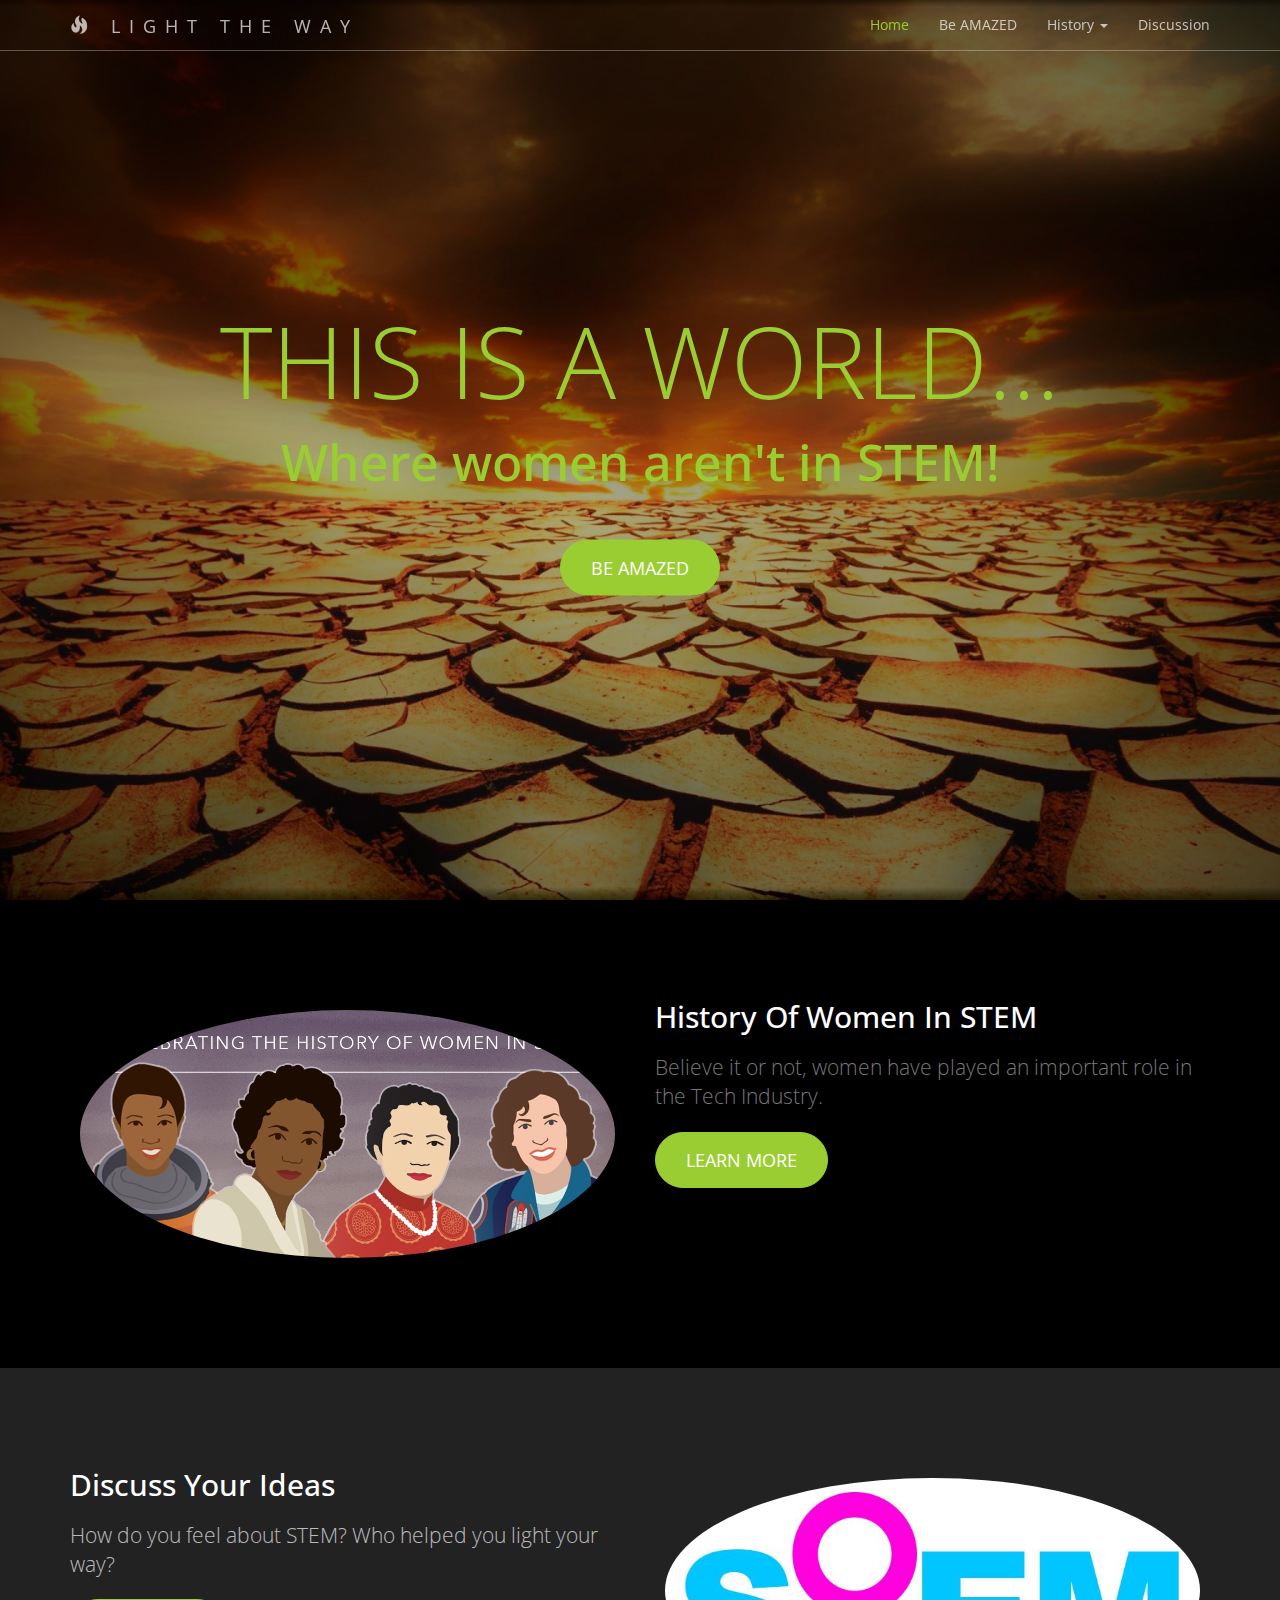
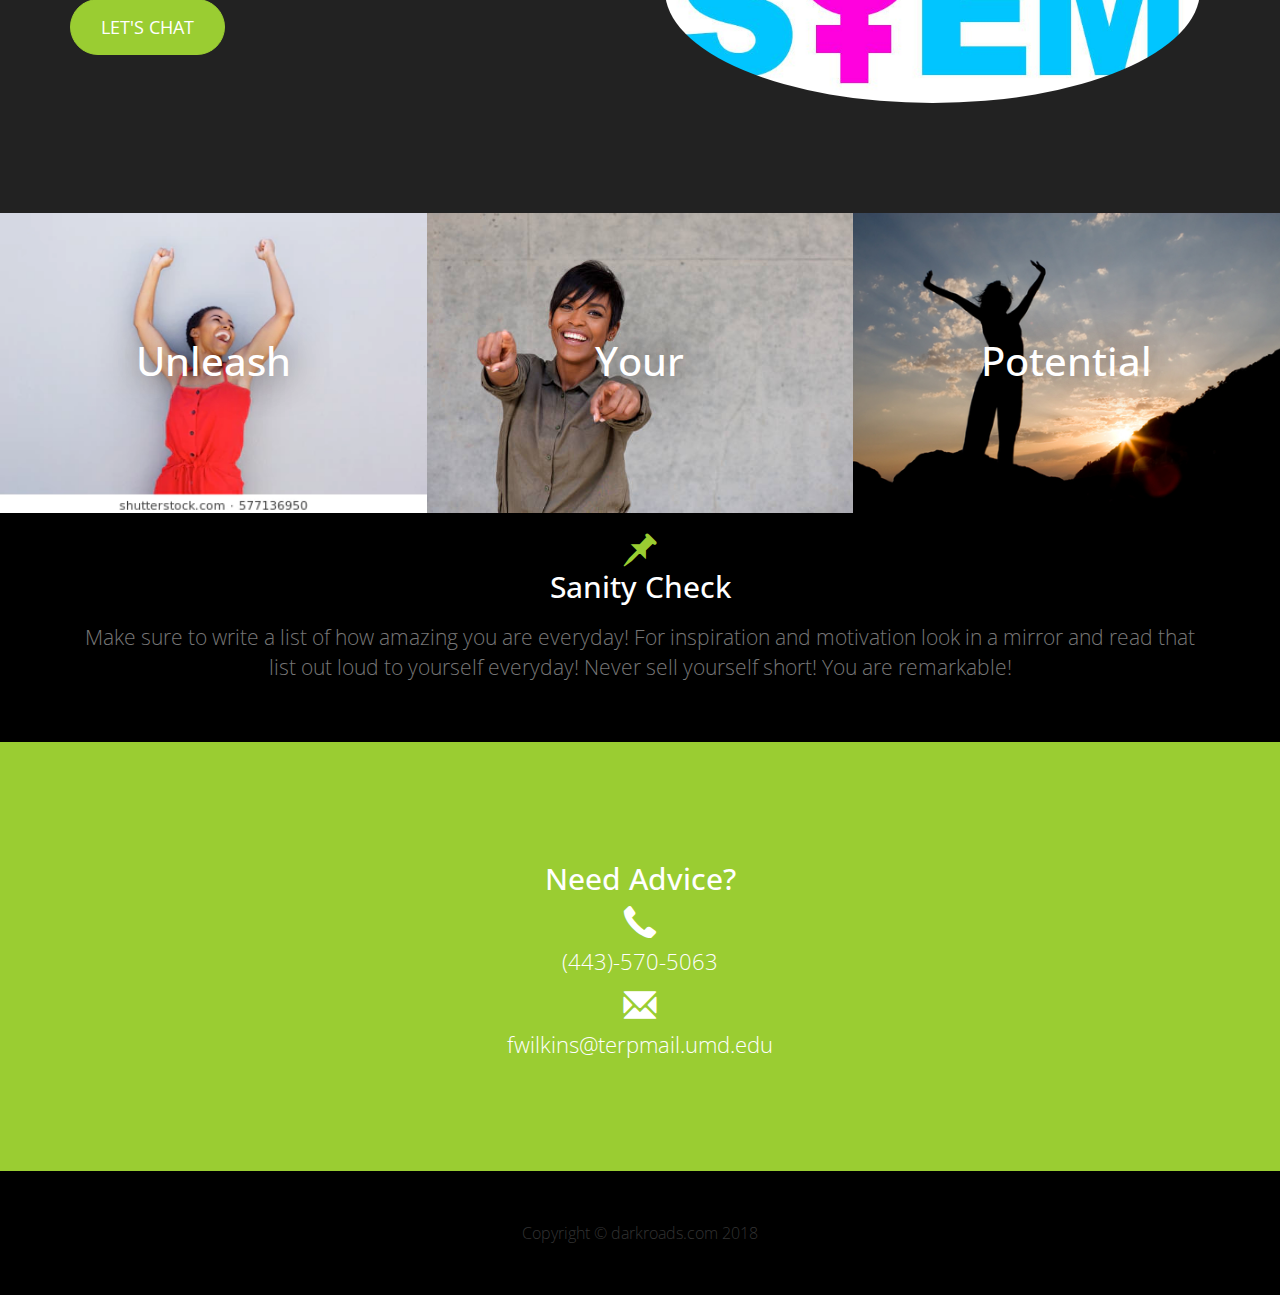
<file: WebTemplate/dark roads/index.html>
<!DOCTYPE html>
<!-- Template by Quackit.com -->
<!-- Images by various sources under the Creative Commons CC0 license and/or the Creative Commons Zero license. 
Although you can use them, for a more unique website, replace these images with your own. -->
<html lang="en">

<head>

    <meta charset="utf-8">
    <meta http-equiv="X-UA-Compatible" content="IE=edge">
    <meta name="viewport" content="width=device-width, initial-scale=1">
    <!-- The above 3 meta tags *must* come first in the head; any other head content must come *after* these tags -->

    <title>Dark Roads</title>

    <!-- Bootstrap Core CSS -->
    <link href="css/bootstrap.min.css" rel="stylesheet">

    <!-- Custom CSS: You can use this stylesheet to override any Bootstrap styles and/or apply your own styles -->
    <link href="css/custom.css" rel="stylesheet">

    <!-- HTML5 Shim and Respond.js IE8 support of HTML5 elements and media queries -->
    <!-- WARNING: Respond.js doesn't work if you view the page via file:// -->
    <!--[if lt IE 9]>
        <script src="https://oss.maxcdn.com/libs/html5shiv/3.7.0/html5shiv.js"></script>
        <script src="https://oss.maxcdn.com/libs/respond.js/1.4.2/respond.min.js"></script>
    <![endif]-->

    <!-- Custom Fonts from Google -->
    <link href='http://fonts.googleapis.com/css?family=Open+Sans:300italic,400italic,600italic,700italic,800italic,400,300,600,700,800' rel='stylesheet' type='text/css'>
    
</head>

<body>

    <!-- Navigation -->
    <nav id="siteNav" class="navbar navbar-default navbar-fixed-top" role="navigation">
        <div class="container">
            <!-- Logo and responsive toggle -->
            <div class="navbar-header">
                <button type="button" class="navbar-toggle" data-toggle="collapse" data-target="#navbar">
                    <span class="sr-only">Toggle navigation</span>
                    <span class="icon-bar"></span>
                    <span class="icon-bar"></span>
                    <span class="icon-bar"></span>
                </button>
                <a class="navbar-brand" href="#">
                	<span class="glyphicon glyphicon-fire"></span> 
                	LIGHT THE WAY
                </a>
            </div>
            <!-- Navigation Bars at the top right of the page -->
            <div class="collapse navbar-collapse" id="navbar">
                <ul class="nav navbar-nav navbar-right">
                    <li class="active">
                        <a href="index.html">Home</a>
                    </li>
                    <li>
                        <a href="beamazed.html">Be AMAZED</a>
                    </li>
					<li class="dropdown">
						<a href="history.html" class="dropdown-toggle" data-toggle="dropdown" role="button" aria-haspopup="true" aria-expanded="false">History <span class="caret"></span></a>
						<ul class="dropdown-menu" aria-labelledby="about-us">
							<li><a href="#">Computer Science</a></li>
							<li><a href="#">Mathematics</a></li>
							<li><a href="#">Engineering</a></li>
						</ul>
					</li>
                    <li>
                        <a href="discussion.html">Discussion
                    </li>
                </ul>
                
            </div><!-- /.navbar-collapse -->
        </div><!-- /.container -->
    </nav>

	<!-- Header -->
    <header>
        <div class="header-content">
            <div class="header-content-inner">
                <h1>THIS IS A WORLD...</h1>
                <h2>Where women aren't in STEM!</h2>
                <a href="beamazed.html" class="btn btn-primary btn-lg">Be AMAZED</a>
            </div>
        </div>
    </header>

	
	<!-- Women in stem -->
    <section class="content">
        <div class="container">
            <div class="row">
                <div class="col-sm-6">
                    <img class="img-responsive img-circle center-block" src="images/womenhistory.jpg" alt="">
                </div>
                <div class="col-sm-6">
                	<h2 class="section-header">History Of Women In STEM</h2>
                	<p class="lead text-muted">Believe it or not, women have played an important role in the Tech Industry. </p>
                	<a href="history.html" class="btn btn-primary btn-lg">Learn More</a>
                </div>

                
            </div>
        </div>
    </section>

	<!-- Content 2 -->
     <section class="content content-2">
        <div class="container">
            <div class="row">
                <div class="col-sm-6">
                	<h2 class="section-header">Discuss Your Ideas</h2>
                	<p class="lead text-light">How do you feel about STEM? Who helped you light your way?</p>
                	<a href="discussion.html" class="btn btn-primary btn-lg">Let's Chat</a>
                </div>    
                <div class="col-sm-6">
                    <img class="img-responsive img-circle center-block" src="images/womenstem.jpg" alt="">
                </div>            
                
            </div>
        </div>
    </section>    

    <!-- Promos -->
	<div class="container-fluid">
        <div class="row promo">
				<div class="col-md-4 promo-item item-1">
					<h3>
						Unleash
					</h3>
				</div>
        
				<div class="col-md-4 promo-item item-2">
					<h3>
						Your
					</h3>
                </div>
			
				<div class="col-md-4 promo-item item-3">
					<h3>
						Potential
					</h3>
				</div>
        </div>
    </div><!-- /.container-fluid -->

	<!-- Content 3 -->
     <section class="content content-3">
        <div class="container">
			<h2 class="section-header"><span class="glyphicon glyphicon-pushpin text-primary"></span><br> Sanity Check</h2>
			<p class="lead text-muted"> Make sure to write a list of how amazing you are everyday! For inspiration and motivation look in a mirror and read that list
                                          out loud to yourself everyday! Never sell yourself short! You are remarkable!</p>              
            </div>
        </div>
    </section>
    
	<!-- Footer -->
    <footer class="page-footer">
    
    	<!-- Contact Us -->
        <div class="contact">
        	<div class="container">
				<h2 class="section-heading">Need Advice?</h2>
				<p><span class="glyphicon glyphicon-earphone"></span><br> (443)-570-5063</p>
				<p><span class="glyphicon glyphicon-envelope"></span><br> fwilkins@terpmail.umd.edu</p>
        	</div>
        </div>
        	
        <!-- Copyright etc -->
        <div class="small-print">
        	<div class="container">
        		<p>Copyright &copy; darkroads.com 2018</p>
        	</div>
        </div>
        
    </footer>

    <!-- jQuery -->
    <script src="js/jquery-1.11.3.min.js"></script>

    <!-- Bootstrap Core JavaScript -->
    <script src="js/bootstrap.min.js"></script>

    <!-- Plugin JavaScript -->
    <script src="js/jquery.easing.min.js"></script>
    
    <!-- Custom Javascript -->
    <script src="js/custom.js"></script>

</body>

</html>
</file>
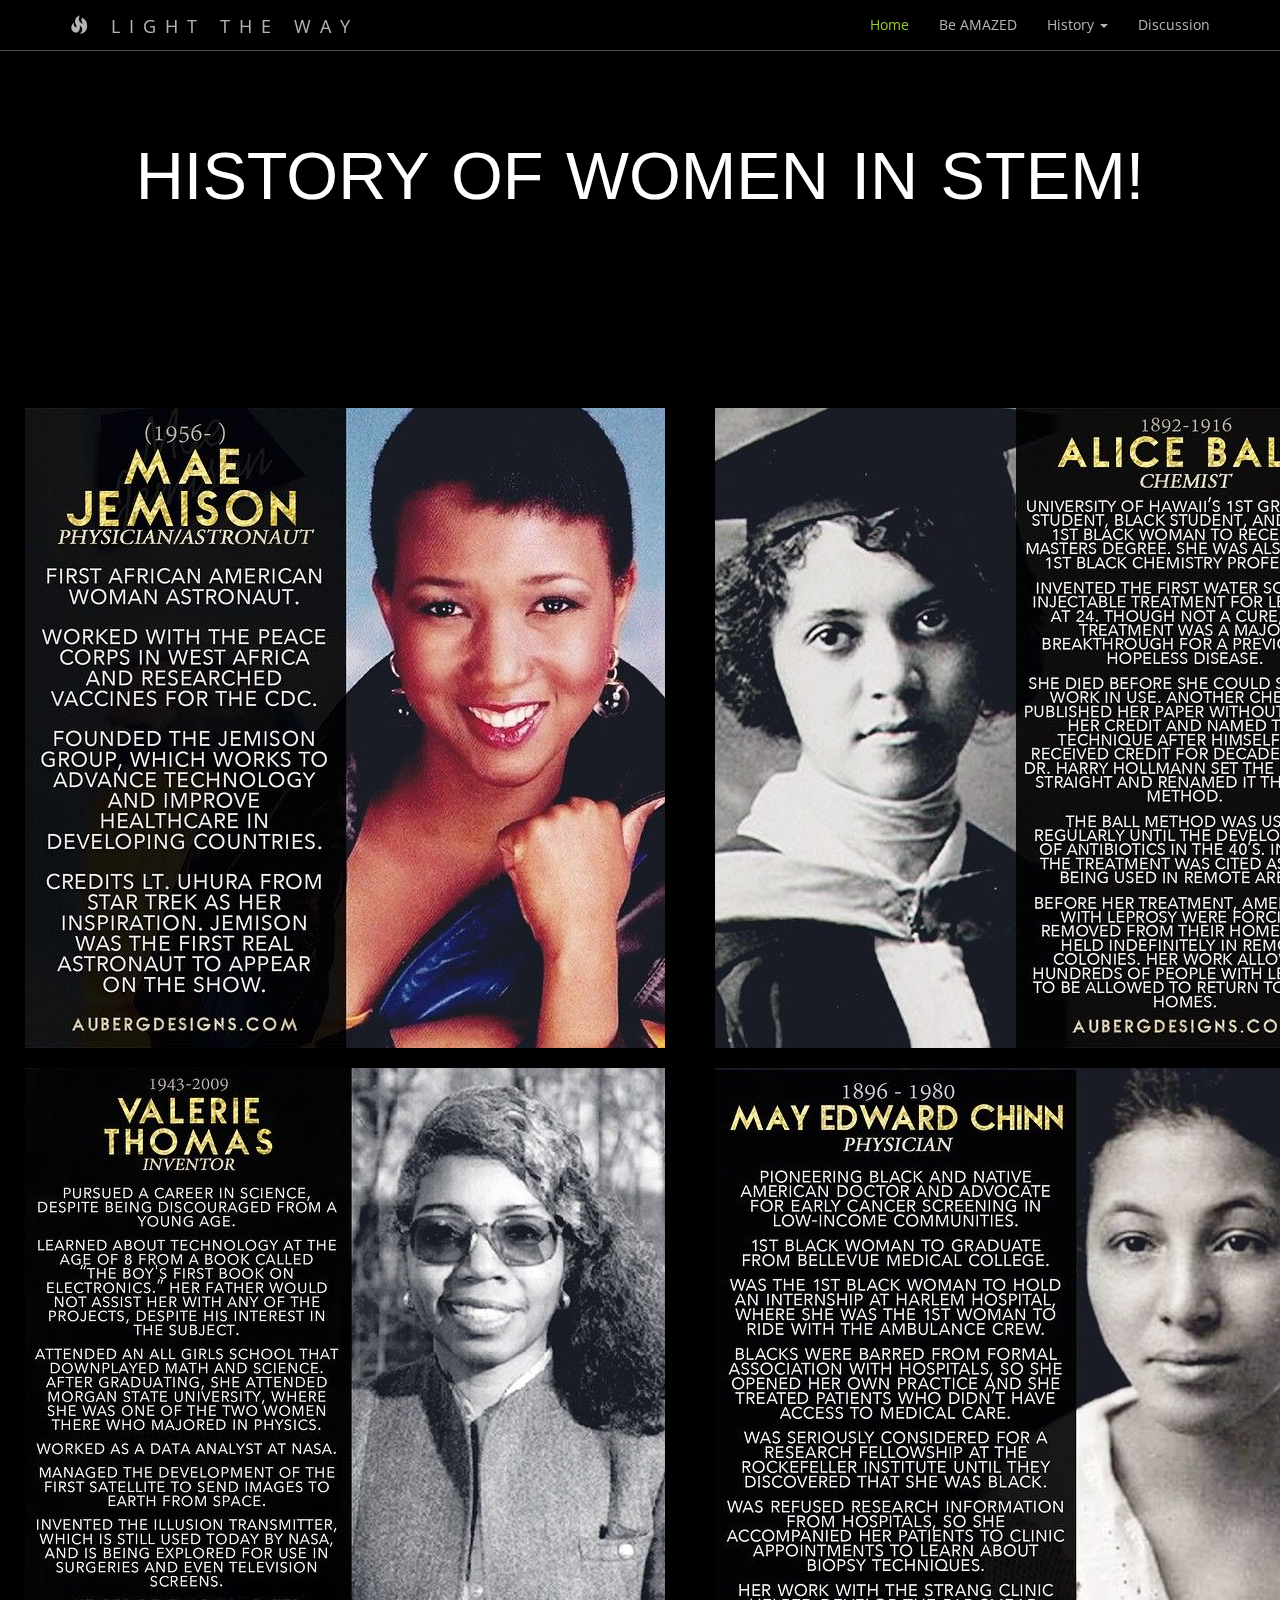
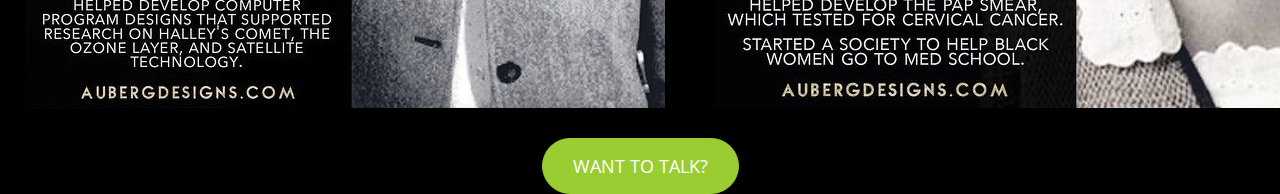
<file: WebTemplate/dark roads/history.html>
<!DOCTYPE html>
    <html lang="en">
        <head>
            <title>Be AMAZED</title>
            <meta charset="UTF-8" /> 
            <meta http-equiv="X-UA-Compatible" content="IE=edge">
            <meta name="viewport" content="width=device-width, initial-scale=1">
            <link href="css/bootstrap.min.css" rel="stylesheet">
            <link href="css/custom.css" rel="stylesheet">
            <script src="https://oss.maxcdn.com/libs/html5shiv/3.7.0/html5shiv.js"></script>
            <script src="https://oss.maxcdn.com/libs/respond.js/1.4.2/respond.min.js"></script>
            <link href='http://fonts.googleapis.com/css?family=Open+Sans:300italic,400italic,600italic,700italic,800italic,400,300,600,700,800' rel='stylesheet' type='text/css'>
        </head>
        
        <body>
             <!-- Navigation -->
                <nav id="siteNav" class="navbar navbar-default navbar-fixed-top" role="navigation">
                    <div class="container">
                        <!-- Logo and responsive toggle -->
                        <div class="navbar-header">
                            <button type="button" class="navbar-toggle" data-toggle="collapse" data-target="#navbar">
                                <span class="sr-only">Toggle navigation</span>
                                <span class="icon-bar"></span>
                                <span class="icon-bar"></span>
                                <span class="icon-bar"></span>
                            </button>
                            <a class="navbar-brand" href="#">
                                <span class="glyphicon glyphicon-fire"></span> 
                                LIGHT THE WAY
                            </a>
                        </div>
                        <!-- Navigation Bars at the top right of the page -->
                        <div class="collapse navbar-collapse" id="navbar">
                            <ul class="nav navbar-nav navbar-right">
                                <li class="active">
                                    <a href="index.html">Home</a>
                                </li>
                                <li>
                                    <a href="beamazed.html">Be AMAZED</a>
                                </li>
                                <li class="dropdown">
                                    <a href="history.html" class="dropdown-toggle" data-toggle="dropdown" role="button" aria-haspopup="true" aria-expanded="false">History <span class="caret"></span></a>
                                    <ul class="dropdown-menu" aria-labelledby="about-us">
                                        <li><a href="#">Computer Science</a></li>
                                        <li><a href="#">Mathematics</a></li>
                                        <li><a href="#">Engineering</a></li>
                                    </ul>
                                </li>
                                <li>
                                    <a href="discussion.html">Discussion
                                </li>
                            </ul>
                            
                        </div><!-- /.navbar-collapse -->
                    </div><!-- /.container -->
                </nav>
                
                <div class="video1">
                     
                    <table>
                        
                            <h1 id="center"> HISTORY OF WOMEN IN STEM!</h1>
                        
                        <tr>
                            <td><img src="images/mae.jpg" alt="Mae"></td>
                            <td><img src="images/alice.jpg" alt="ALice"></td>
                        </tr>
                        <tr>
                            <td><img src="images/valerie.jpg" alt="Valerie"></td>
                            <td><img src="images/may.jpg" alt="May"></td>
                        </tr>
                    </table>
                    <br/>
                    <span id="buttontalk">
                    <a href="discussion.html" class="btn btn-primary btn-lg">Want to talk?</a>
                    </span>
                    
                </div>
                
            
    <!-- jQuery -->
    <script src="js/jquery-1.11.3.min.js"></script>

    <!-- Bootstrap Core JavaScript -->
    <script src="js/bootstrap.min.js"></script>

    <!-- Plugin JavaScript -->
    <script src="js/jquery.easing.min.js"></script>
    
    <!-- Custom Javascript -->
    <script src="js/custom.js"></script>
                
                
        </body>
        
       
        
    </html>
</file>
<file: WebTemplate/dark roads/css/custom.css>
html,
body {
    width: 100%;
    height: 100%;
    font-family: 'Open Sans','Helvetica Neue',Arial,sans-serif;
    background-color: black;
}

a {
    color: yellowgreen;
    -webkit-transition: all .35s;
    -moz-transition: all .35s;
    transition: all .35s;
}

a:hover,
a:focus {
    color: forestgreen;
}

p {
    font-size: 16px;
    line-height: 1.5;
}

header {
    position: relative;
    width: 100%;
    min-height: auto;
    text-align: center;
    color: #fff;
    background-image: url('../images/7000143-barren-land.jpg');
    background-position: center;
    -webkit-background-size: cover;
    -moz-background-size: cover;
    background-size: cover;
    -o-background-size: cover;
}

header .header-content {
    position: relative;
    width: 100%;
    padding: 100px 15px 70px;
    text-align: center;
}

header .header-content .header-content-inner h1 {
    margin-top: 0;
    margin-bottom: 20px;
    font-size: 75px;
    font-weight: 300;
}

header .header-content .header-content-inner h2 {
    margin-bottom: 50px;
    font-size: 50px;
    font-weight: 550;
    /*color: rgba(255,255,255,.7);*/
}

@media(min-width:768px) {
    header {
        min-height: 100%;
    }

    header .header-content {
        position: absolute;
        top: 50%;
        padding: 0 50px;
        -webkit-transform: translateY(-50%);
        -ms-transform: translateY(-50%);
        transform: translateY(-50%);
    }

    header .header-content .header-content-inner {
        margin-right: auto;
        margin-left: auto;
        max-width: 1000px;
        
    }

	header .header-content .header-content-inner h1 {
    	font-size: 100px;
		}

    header .header-content .header-content-inner p {
        margin-right: auto;
        margin-left: auto;
        max-width: 80%;
        font-size: 18px;
    }
}

.section-header {
    margin-top: 0;
    margin-bottom: 20px;
    color: white;
}

.intro {
	color: #fff;
    background-color: yellowgreen;
    padding: 70px 0;
    text-align: center;
}

.content {
    padding: 100px 0;
}

.content-2 {
	color: #fff;
    background-color: #222;
}

.content-3 {
	padding: 20px 0 40px;
	text-align: center;
}

.promo,
.promo h3,
.promo a:link,
.promo a:visited,
.promo a:hover,
.promo a:active {
    color: white;
	text-shadow: 0px 0px 40px black;
    text-decoration: none;
}

.promo-item {
    height: 300px;
    line-height: 180px;
    text-align: center;
}

.promo-item:hover {
    background-size: 110%; 
    border: 10px solid rgba(255,255,255,0.3);
    line-height: 160px;
}

.promo-item h3 {
    font-size: 40px;
    display: inline-block;
    vertical-align: bottom;
}

.item-1 {
	background: url('../images/unleash.jpg');
	}
	
.item-2 {
	background: url('../images/your3.jpg');
	}
	
.item-3 {
	background: url('../images/potential.jpg');
	}
		
.item-1,
.item-2,
.item-3 {
	background-size: cover;
	background-position: 50% 50%;
	}

.page-footer {
	text-align: center;
	}

.page-footer .contact {
	padding: 100px 0;
	background-color: yellowgreen;
	color: #fff;
	}

.page-footer .contact p {
	font-size: 22px;
	font-weight: 300;
	}
	
.content-3 .glyphicon,	
.page-footer .contact .glyphicon {
	font-size: 32px;
	font-weight: 700;
	}
		
.page-footer .small-print {
	padding: 50px 0 40px;
	font-weight: 300;
	}

.text-light {
    color: rgba(255,255,255,.7);
}

.navbar-default {
    border-color: rgba(34,34,34,.05);
    background-color: #fff;
    -webkit-transition: all .35s;
    -moz-transition: all .35s;
    transition: all .35s;
}

.navbar-default .navbar-header .navbar-brand {
    color: yellowgreen;
}

.navbar-default .navbar-header .navbar-brand:hover,
.navbar-default .navbar-header .navbar-brand:focus {
    color: #eb3812;
}

.navbar-default .nav > li>a,
.navbar-default .nav>li>a:focus {
    color: #222;
}

.navbar-default .nav > li>a:hover,
.navbar-default .nav>li>a:focus:hover {
    color: yellowgreen;
}

.navbar-default .nav > li.active>a,
.navbar-default .nav>li.active>a:focus {
    color: yellowgreen!important;
    background-color: transparent;
}

.navbar-default .nav > li.active>a:hover,
.navbar-default .nav>li.active>a:focus:hover {
    background-color: transparent;
}

@media(min-width:768px) {
    .navbar-default {
        border-color: rgba(255,255,255,.3);
        background-color: transparent;
    }

    .navbar-default .navbar-header .navbar-brand {
        color: rgba(255,255,255,.7);
        letter-spacing: 0.5em;
    }

    .navbar-default .navbar-header .navbar-brand:hover,
    .navbar-default .navbar-header .navbar-brand:focus {
        color: #fff;
    }

    .navbar-default .nav > li>a,
    .navbar-default .nav>li>a:focus {
        color: rgba(255,255,255,.7);
    }

    .navbar-default .nav > li>a:hover,
    .navbar-default .nav>li>a:focus:hover {
        color: #fff;
    }

    .navbar-default.affix {
        border-color: #fff;
        background-color: #fff;
        box-shadow: 0px 7px 20px 0px rgba(0,0,0,0.1);
    }

    .navbar-default.affix .navbar-header .navbar-brand {
        letter-spacing: 0;
        color: yellowgreen;
    }

    .navbar-default.affix .navbar-header .navbar-brand:hover,
    .navbar-default.affix .navbar-header .navbar-brand:focus {
        color: #eb3812;
    }

    .navbar-default.affix .nav > li>a,
    .navbar-default.affix .nav>li>a:focus {
        color: #222;
    }

    .navbar-default.affix .nav > li>a:hover,
    .navbar-default.affix .nav>li>a:focus:hover {
        color: yellowgreen;
    }
}

.btn-default {
    border-color: #fff;
    color: #222;
    background-color: #fff;
    -webkit-transition: all .35s;
    -moz-transition: all .35s;
    transition: all .35s;
}

.btn-default:hover,
.btn-default:focus,
.btn-default.focus,
.btn-default:active,
.btn-default.active,
.open > .dropdown-toggle.btn-default {
    border-color: #eee;
    color: #222;
    background-color: #eee;
}

.btn-default:active,
.btn-default.active,
.open > .dropdown-toggle.btn-default {
    background-image: none;
}

.btn-default.disabled,
.btn-default[disabled],
fieldset[disabled] .btn-default,
.btn-default.disabled:hover,
.btn-default[disabled]:hover,
fieldset[disabled] .btn-default:hover,
.btn-default.disabled:focus,
.btn-default[disabled]:focus,
fieldset[disabled] .btn-default:focus,
.btn-default.disabled.focus,
.btn-default[disabled].focus,
fieldset[disabled] .btn-default.focus,
.btn-default.disabled:active,
.btn-default[disabled]:active,
fieldset[disabled] .btn-default:active,
.btn-default.disabled.active,
.btn-default[disabled].active,
fieldset[disabled] .btn-default.active {
    border-color: #fff;
    background-color: #fff;
}

.btn-default .badge {
    color: #fff;
    background-color: #222;
}

.btn-primary {
    border-color: yellowgreen;
    color: #fff;
    background-color: yellowgreen;
    -webkit-transition: all .35s;
    -moz-transition: all .35s;
    transition: all .35s;
}

.btn-primary:hover,
.btn-primary:focus,
.btn-primary.focus,
.btn-primary:active,
.btn-primary.active,
.open > .dropdown-toggle.btn-primary {
    border-color: limegreen;
    color: #fff;
    background-color: limegreen;
}

.btn-primary:active,
.btn-primary.active,
.open > .dropdown-toggle.btn-primary {
    background-image: none;
}

.btn-primary.disabled,
.btn-primary[disabled],
fieldset[disabled] .btn-primary,
.btn-primary.disabled:hover,
.btn-primary[disabled]:hover,
fieldset[disabled] .btn-primary:hover,
.btn-primary.disabled:focus,
.btn-primary[disabled]:focus,
fieldset[disabled] .btn-primary:focus,
.btn-primary.disabled.focus,
.btn-primary[disabled].focus,
fieldset[disabled] .btn-primary.focus,
.btn-primary.disabled:active,
.btn-primary[disabled]:active,
fieldset[disabled] .btn-primary:active,
.btn-primary.disabled.active,
.btn-primary[disabled].active,
fieldset[disabled] .btn-primary.active {
    border-color: yellowgreen;
    background-color: yellowgreen;
}

.btn-primary .badge {
    color: yellowgreen;
    background-color: #fff;
}


.btn {
    border-radius: 300px;
    text-transform: uppercase;
}

.btn-lg {
    padding: 15px 30px;
}

::-moz-selection {
    text-shadow: none;
    color: #fff;
    background: #222;
}

::selection {
    text-shadow: none;
    color: #fff;
    background: #222;
}

img::selection {
    color: #fff;
    background: 0 0;
}

img::-moz-selection {
    color: #fff;
    background: 0 0;
}

.text-primary {
    color: yellowgreen;
}

.bg-primary {
    background-color: yellowgreen;
}

.video1{
    position:middle;
    text-align: center;
    margin-top:10em;
}



#center{
    word-spacing: 4px;
    padding-bottom: 5vh;
    text-align: center;
    font-size: 50pt;
    font-family: Arial;
    color: white;
}

td { vertical-align: top;
 
}

table{
    margin-top: 10em;
    width: 50%;
    margin-left: auto;
    margin-right: auto;
}

tr{
    padding-bottom: 10em;
    
}

#buttontalk{
    position: auto;
    margin-top: 2em;
}


img {  padding: 10px;
       width: auto;
       height: auto;
       margin-right: 15px;
       margin-left: 15px;
        
    
}

.big{
    padding:10px;
    width:1000px;
    height:700px;
   
   
}
.r{
    word-spacing: 2px;
    padding-bottom: 5vh;
    text-align: center;
    font-size: 30pt;
    font-family: Arial;
    color: white;
}
</file>
